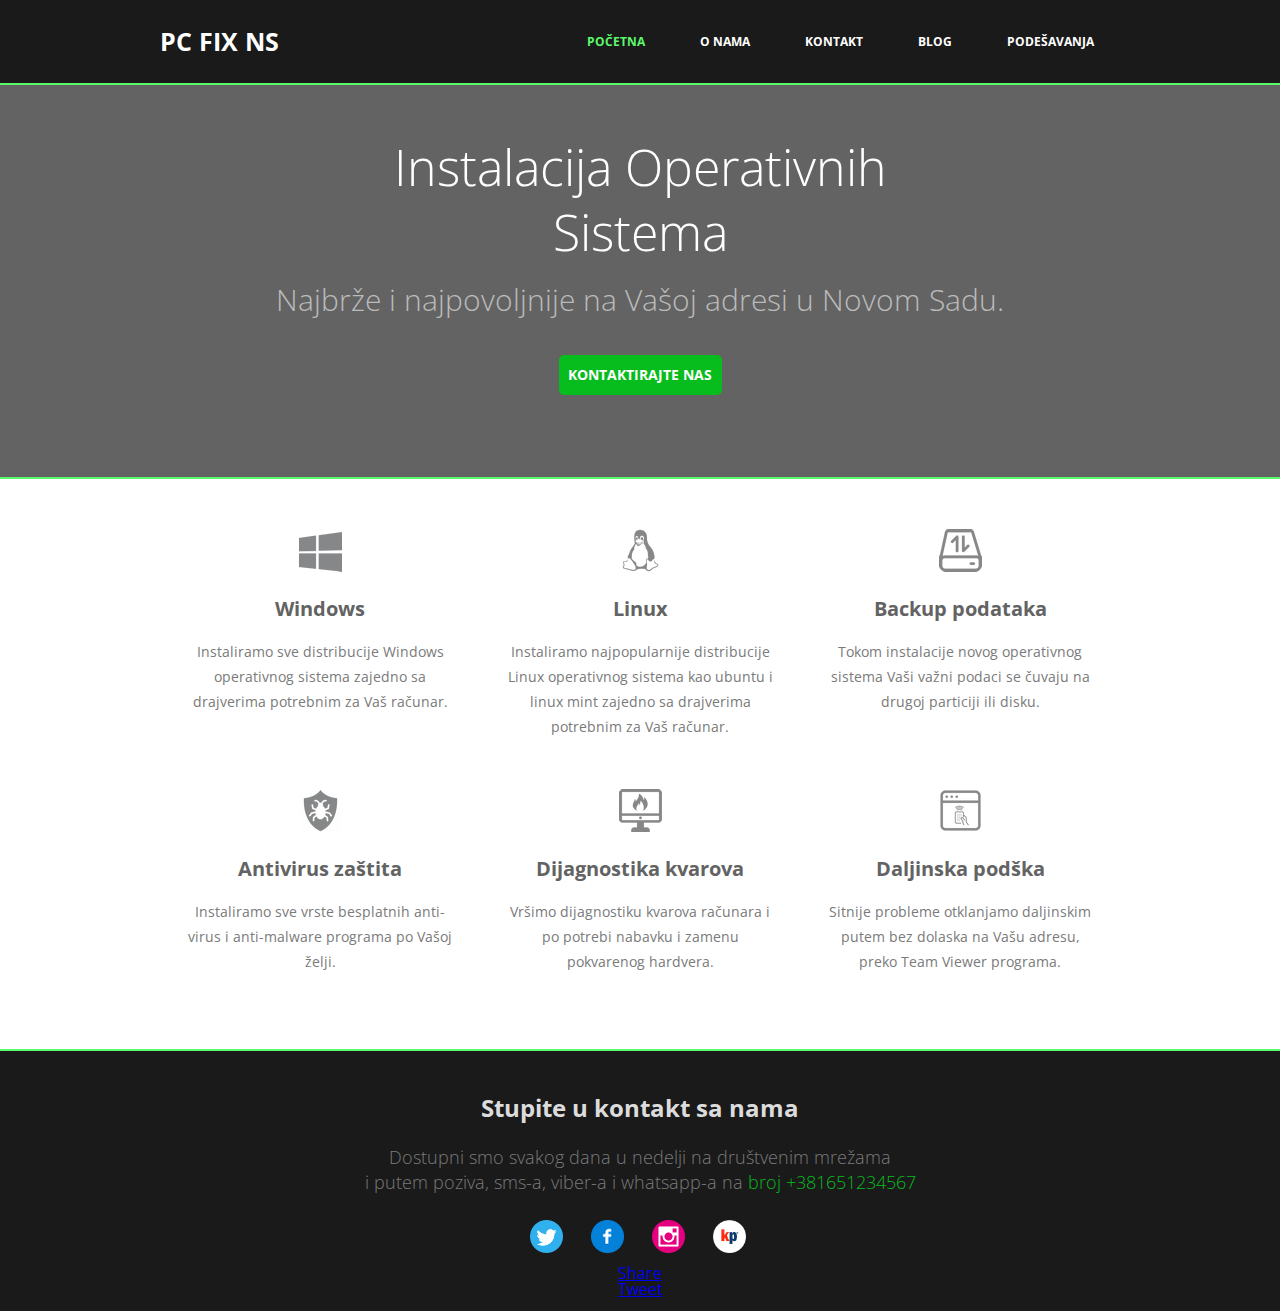
<file: index.html>
<!doctype html>
<html>
<head>
    <!-- Global site tag (gtag.js) - Google Analytics -->
    <script async src="https://www.googletagmanager.com/gtag/js?id=UA-180956685-1"></script>
    <script>
        window.dataLayer = window.dataLayer || [];
        function gtag(){dataLayer.push(arguments);}
        gtag('js', new Date());

        gtag('config', 'UA-180956685-1');
    </script>
    <meta charset="utf-8">
    <title>Pc Fix Ns - Instalacija operativnih sistema</title>
    <meta name="description" content="Instalacija operativnih sistema Novi Sad. Instaliramo sve distribucije windows sistema, kao i popularne distribucije linux sistema ubuntu i linux mint. Posao obavljamo za 24h.">
    <meta name="keywords" content="pc fix ns, instalacija operativnih sistema, Novi Sad, windows, linux, linux mint, ubuntu, antivirus zaštita, dijagnostika kvarova, backup podataka, kupujem prodajem">
    <meta name="author" content="Aleksandar Šari">
    <meta property="og:url"           content="https://pcfixns.000webhostapp.com/" />
    <meta property="og:type"          content="website" />
    <meta property="og:title"         content="Pc Fix Ns - Instalacija operativnih sistema" />
    <meta property="og:description"   content="Instalacija operativnih sistema Novi Sad. Instaliramo sve distribucije windows sistema, kao i popularne distribucije linux sistema ubuntu i linux mint. Posao obavljamo za 24h." />
    <meta property="og:image"         content="https://pcfixns.000webhostapp.com/images/pcfixns.png" />
    <link rel="shortcut icon" href="/favicon.ico" type="image/x-icon">
    <link rel="icon" href="/favicon.ico" type="image/x-icon">
    <link rel="stylesheet" href="styles.min.css" type="text/css">
    <link href="https://fonts.googleapis.com/css?family=Open+Sans:300,300i,400,400i,600,600i,700,700i,800,800i" rel="stylesheet">
    <link href="https://cdnjs.cloudflare.com/ajax/libs/font-awesome/5.12.1/css/all.min.css" rel="stylesheet">
    <link href="https://cdnjs.cloudflare.com/ajax/libs/font-awesome/5.12.1/js/all.min.js">
</head>

<body>

<div id="fb-root"></div>
<script async defer crossorigin="anonymous" src="https://connect.facebook.net/en_US/sdk.js#xfbml=1&version=v8.0" nonce="lFL8lOzH"></script>

<div id="main-container">

<div id="main-content">    

<header id="header">
    
    <div class="container">
    
        <a class="logo" href="index.html">PC FIX NS</a>
        
        <nav class="normal-nav">
            <ul>
                <li><a class="on" href="index.html">POČETNA</a></li>
                <li><a href="about.html">O NAMA</a></li>
                <li><a href="contact.html">KONTAKT</a></li>
                <li><a href="blog.html">BLOG</a></li>
                <li><a href="settings.html">PODEŠAVANJA</a></li>
            </ul>
        </nav>

        <div class="hamburger-menu">
            <i class="hamburger-icon fas fa-bars"></i>
            <div class="hamburger-menu-list">
                <ul>
                    <li><a class="on" href="index.html">POČETNA</a></li>
                    <li><a href="about.html">O NAMA</a></li>
                    <li><a href="contact.html">KONTAKT</a></li>
                    <li><a href="blog.html">BLOG</a></li>
                    <li><a href="settings.html">PODEŠAVANJA</a></li>
                </ul>
            </div>
        </div>
    
        <div class="clear"></div>
        
    </div>
    
</header>


<main id="billboard" class="billboard">
    
    <div class="container">
        <h1>Instalacija Operativnih <br> Sistema</h1>

            <h2>Najbrže i najpovoljnije na Vašoj adresi u Novom Sadu.</h2>

        <a href="contact.html" class="button">KONTAKTIRAJTE NAS</a>
    </div>

</main>
    
    
<div class="content">
    
    <ul>
        <li>
            <div class="content-icon"><img  class="rotating-img" src="images/windows-final-small.png" width="43" height="43" alt="windows"></div>
            <div class="content-heading"><h2>Windows</h2></div>
            <div class="content-note"><p>Instaliramo sve distribucije Windows operativnog sistema zajedno sa drajverima potrebnim za Vaš računar.</p></div>
        </li>
        <li>
            <div class="content-icon"><img class="rotating-img" src="images/linux-icon-final-small.png" width="43" height="43" alt="linux"></div>
            <div class="content-heading"><h2>Linux</h2></div>
            <div class="content-note"><p>Instaliramo najpopularnije distribucije Linux operativnog sistema kao ubuntu i linux mint zajedno sa drajverima potrebnim za Vaš računar.</p></div>
        </li>
        <li>
            <div class="content-icon"><img class="rotating-img" src="images/backup-final-small.png" width="43" height="43" alt="backup podataka"></div>
            <div class="content-heading"><h2>Backup podataka</h2></div>
            <div class="content-note"><p>Tokom instalacije novog operativnog sistema Vaši važni podaci se čuvaju na drugoj particiji ili disku.</p></div>
        </li>
        <div class="clear"></div>
        <li>
            <div class="content-icon"><img class="rotating-img" src="images/antivirus-final-small.png" width="43" height="43" alt="antivirus zaštita"></div>
            <div class="content-heading"><h2>Antivirus zaštita</h2></div>
            <div class="content-note"><p>Instaliramo sve vrste besplatnih anti-virus i anti-malware programa po Vašoj želji.</p>
            <br>
            </div>
        </li>
        <li>
            <div class="content-icon"><img class="rotating-img" src="images/kvar-final-small.png" width="43" height="43" alt="dijagnostika kvarova"></div>
            <div class="content-heading"><h2>Dijagnostika kvarova</h2></div>
            <div class="content-note"><p>Vršimo dijagnostiku kvarova računara i po potrebi nabavku i zamenu pokvarenog hardvera.</p></div>
        </li>
        <li>
            <div class="content-icon"><img class="rotating-img" src="images/podrska-final-small.png" width="43" height="43" alt="daljinska podrška"></div>
            <div class="content-heading"><h2>Daljinska podška</h2></div>
            <div class="content-note"><p>Sitnije probleme otklanjamo daljinskim putem bez dolaska na Vašu adresu, preko Team Viewer programa.</p></div>
        </li>
        <div class="clear"></div>
    </ul>

</div>


</div>
    
</div>    

    
<footer id="footer">
    
    <div class="footer-container">
        <h2>Stupite u kontakt sa nama</h2>
        <h4>Dostupni smo svakog dana u nedelji na društvenim mrežama <br> i putem  poziva, sms-a, viber-a i whatsapp-a na <span class="mobile-no">broj +381651234567</span></h4>
        <div>
            &nbsp; &nbsp; &nbsp;<a href="https://twitter.com/sarialexandar" target="_blank"><img src="images/twitter.png" alt="twitter" width="33" height="33"></a> &nbsp; &nbsp; &nbsp;
            <a href="https://www.facebook.com/alexandar92zr" target="_blank"><img src="images/facebook.png" alt="facebook" width="33" height="33"></a> &nbsp; &nbsp; &nbsp;
            <a href="https://www.instagram.com/sarialexandar/" target="_blank"><img src="images/instagram.png" alt="instagram" width="33" height="33"></a> &nbsp; &nbsp; &nbsp;
            <a href="https://www.kupujemprodajem.com/Instalacija-Windows-sistema-34409880-oglas.htm?filter_id=" target="_blank">
            <img src="images/KupujemProdajem.png" alt="kupujem prodajem" width="33" height="33"></a> &nbsp; &nbsp; &nbsp;
        </div>
        <div class="share-buttons">
            <div class="fb-share-button" data-href="https://pcfixns.000webhostapp.com/" data-layout="button" data-size="small"><a target="_blank" href="https://www.facebook.com/sharer/sharer.php?u=https%3A%2F%2Fpcfixns.000webhostapp.com%2F&amp;src=sdkpreparse" class="fb-xfbml-parse-ignore">Share</a></div>
            <a href="https://twitter.com/share?ref_src=twsrc%5Etfw" class="twitter-share-button" data-show-count="false">Tweet</a><script async src="https://platform.twitter.com/widgets.js" charset="utf-8"></script>
        </div>
    </div>

</footer>

<div id="modal" class="modal">

    <div class="modal-content">
        <span id="close-modal" class="close">&times;</span>
        <form id="surveyForm" class="form-modal">
            <h3 class="form-heading">Popunite anketu:</h3>
            
            <div class="tab">Vaše ime i prezime:
              <p class="modal-input"><input placeholder=" Ime..." oninput="this.className = ''" name="fname"></p>
              <p class="modal-input"><input placeholder=" Prezime..." oninput="this.className = ''" name="lname"></p>
            </div>
            <div class="tab">Kontatk podaci:
              <p class="modal-input"><input placeholder=" E-mail..." oninput="this.className = ''" name="email"></p>
              <p class="modal-input"><input placeholder=" Telefon" oninput="this.className = ''" name="phone"></p>
            </div>
            <div class="tab">Vaše ukratko mišlljenje o "PC FIX NS" uslugama:
              <p class="modal-input"><input placeholder="Vaše mišlljenje" oninput="this.className = ''" name="opinion"></p>
            </div>
            <div class="modal-button-container">
              <div class="modal-button-wrapper">
                <button class="modal-button" type="button" id="prevBtn" onclick="nextPrev(-1)">Previous</button>
                <button class="modal-button" type="button" id="nextBtn" onclick="nextPrev(1)">Next</button>
              </div>
            </div>

            <div class="modal-steps">
              <span class="step"></span>
              <span class="step"></span>
              <span class="step"></span>
            </div>

        </form>
    </div>

</div>

<script src="./js/ThemeSetter.min.js"></script>    
<script src="./js/Animations.min.js"></script>
<script src="js/Survey.min.js"></script>

</body>
</html>
</file>
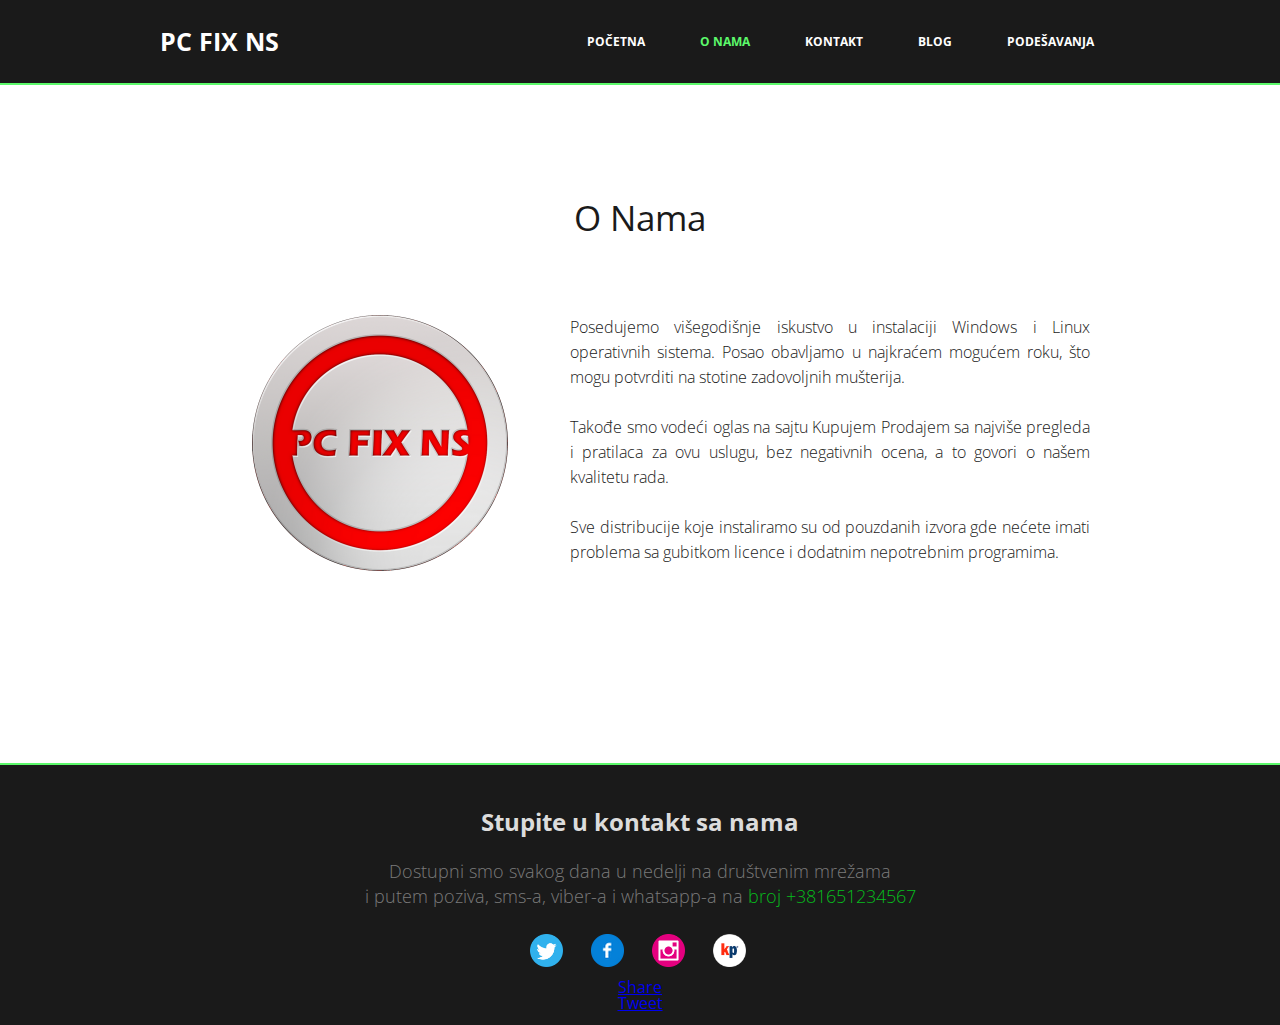
<file: about.html>
<!doctype html>
<html>
<head>
    <!-- Global site tag (gtag.js) - Google Analytics -->
    <script async src="https://www.googletagmanager.com/gtag/js?id=UA-180956685-1"></script>
    <script>
        window.dataLayer = window.dataLayer || [];
        function gtag(){dataLayer.push(arguments);}
        gtag('js', new Date());

        gtag('config', 'UA-180956685-1');
    </script>
    <meta charset="utf-8">
    <title>Pc Fix Ns - Instalacija operativnih sistema</title>
    <meta name="description" content="Instalacija operativnih sistema Novi Sad. Instaliramo sve distribucije windows sistema, kao i popularne distribucije linux sistema ubuntu i linux mint. Posao obavljamo za 24h.">
    <meta name="keywords" content="pc fix ns, instalacija operativnih sistema, Novi Sad, windows, linux, linux mint, ubuntu, antivirus zaštita, dijagnostika kvarova, backup podataka, kupujem prodajem">
    <meta name="author" content="Aleksandar Šari">
    <meta property="og:url"           content="https://pcfixns.000webhostapp.com/" />
    <meta property="og:type"          content="website" />
    <meta property="og:title"         content="Pc Fix Ns - Instalacija operativnih sistema" />
    <meta property="og:description"   content="Instalacija operativnih sistema Novi Sad. Instaliramo sve distribucije windows sistema, kao i popularne distribucije linux sistema ubuntu i linux mint. Posao obavljamo za 24h." />
    <meta property="og:image"         content="https://pcfixns.000webhostapp.com/images/pcfixns.png" />
    <link rel="shortcut icon" href="/favicon.ico" type="image/x-icon">
    <link rel="icon" href="/favicon.ico" type="image/x-icon">
    <link rel="stylesheet" href="styles.min.css" type="text/css">
    <link href="https://fonts.googleapis.com/css?family=Open+Sans:300,300i,400,400i,600,600i,700,700i,800,800i" rel="stylesheet">
    <link href="https://cdnjs.cloudflare.com/ajax/libs/font-awesome/5.12.1/css/all.min.css" rel="stylesheet">
    <link href="https://cdnjs.cloudflare.com/ajax/libs/font-awesome/5.12.1/js/all.min.js">
</head>

<body class="about">

<div id="fb-root"></div>
<script async defer crossorigin="anonymous" src="https://connect.facebook.net/en_US/sdk.js#xfbml=1&version=v8.0" nonce="lFL8lOzH"></script>

<div id="main-container">

<div id="main-content">
    
<header id="header">
    
    <div class="container">
    
        <a class="logo" href="index.html">PC FIX NS</a>
        
        <nav class="normal-nav">
            <ul>
                <li><a href="index.html">POČETNA</a></li>
                <li><a class="on" href="about.html">O NAMA</a></li>
                <li><a href="contact.html">KONTAKT</a></li>
                <li><a href="blog.html">BLOG</a></li>
                <li><a href="settings.html">PODEŠAVANJA</a></li>
            </ul>
        </nav>

        <div class="hamburger-menu">
            <i class="hamburger-icon fas fa-bars"></i>
            <div class="hamburger-menu-list">
                <ul>
                    <li><a href="index.html">POČETNA</a></li>
                    <li><a class="on" href="about.html">O NAMA</a></li>
                    <li><a href="contact.html">KONTAKT</a></li>
                    <li><a href="blog.html">BLOG</a></li>
                    <li><a href="settings.html">PODEŠAVANJA</a></li>
                </ul>
            </div>
        </div>
    
        <div class="clear"></div>
        
    </div>
    
</header>

<div class="about-container">
    
    <h2>O Nama</h2>
    
    <div class="about-image"><img src="images/pcfixns.png" alt="pcfixns" height="256" width="256"></div>
    
    <div class="about-text"><p>Posedujemo višegodišnje iskustvo u instalaciji Windows i Linux operativnih sistema. Posao obavljamo u najkraćem mogućem roku, što mogu potvrditi na stotine zadovoljnih mušterija.<br>
    <br>
    Takođe smo vodeći oglas na sajtu Kupujem Prodajem sa najviše pregleda i pratilaca za ovu uslugu, bez negativnih ocena, a to govori o našem kvalitetu rada.<br>
    <br>
    Sve distribucije koje instaliramo su od pouzdanih izvora gde nećete imati problema sa gubitkom licence i dodatnim nepotrebnim programima.</p></div>

    <div class="clear"></div>

</div>
    
</div>
    
</div>
      
<footer id="footer">
    
    <div class="footer-container">
        <h2>Stupite u kontakt sa nama</h2>
        <h4>Dostupni smo svakog dana u nedelji na društvenim mrežama <br> i putem  poziva, sms-a, viber-a i whatsapp-a na <span class="mobile-no">broj +381651234567</span></h4>
        <div>
            &nbsp; &nbsp; &nbsp;<a href="https://twitter.com/sarialexandar" target="_blank"><img src="images/twitter.png" alt="twitter" width="33" height="33"></a> &nbsp; &nbsp; &nbsp;
            <a href="https://www.facebook.com/alexandar92zr" target="_blank"><img src="images/facebook.png" alt="facebook" width="33" height="33"></a> &nbsp; &nbsp; &nbsp;
            <a href="https://www.instagram.com/sarialexandar/" target="_blank"><img src="images/instagram.png" alt="instagram" width="33" height="33"></a> &nbsp; &nbsp; &nbsp;
            <a href="https://www.kupujemprodajem.com/Instalacija-Windows-sistema-34409880-oglas.htm?filter_id=" target="_blank">
            <img src="images/KupujemProdajem.png" alt="kupujem prodajem" width="33" height="33"></a> &nbsp; &nbsp; &nbsp;
        </div>
        <div class="share-buttons">
            <div class="fb-share-button" data-href="https://pcfixns.000webhostapp.com/" data-layout="button" data-size="small"><a target="_blank" href="https://www.facebook.com/sharer/sharer.php?u=https%3A%2F%2Fpcfixns.000webhostapp.com%2F&amp;src=sdkpreparse" class="fb-xfbml-parse-ignore">Share</a></div>
            <a href="https://twitter.com/share?ref_src=twsrc%5Etfw" class="twitter-share-button" data-show-count="false">Tweet</a><script async src="https://platform.twitter.com/widgets.js" charset="utf-8"></script>
        </div>
    </div>

</footer>    
<script src="./js/ThemeSetter.min.js"></script> 
</body>
</html>
</file>
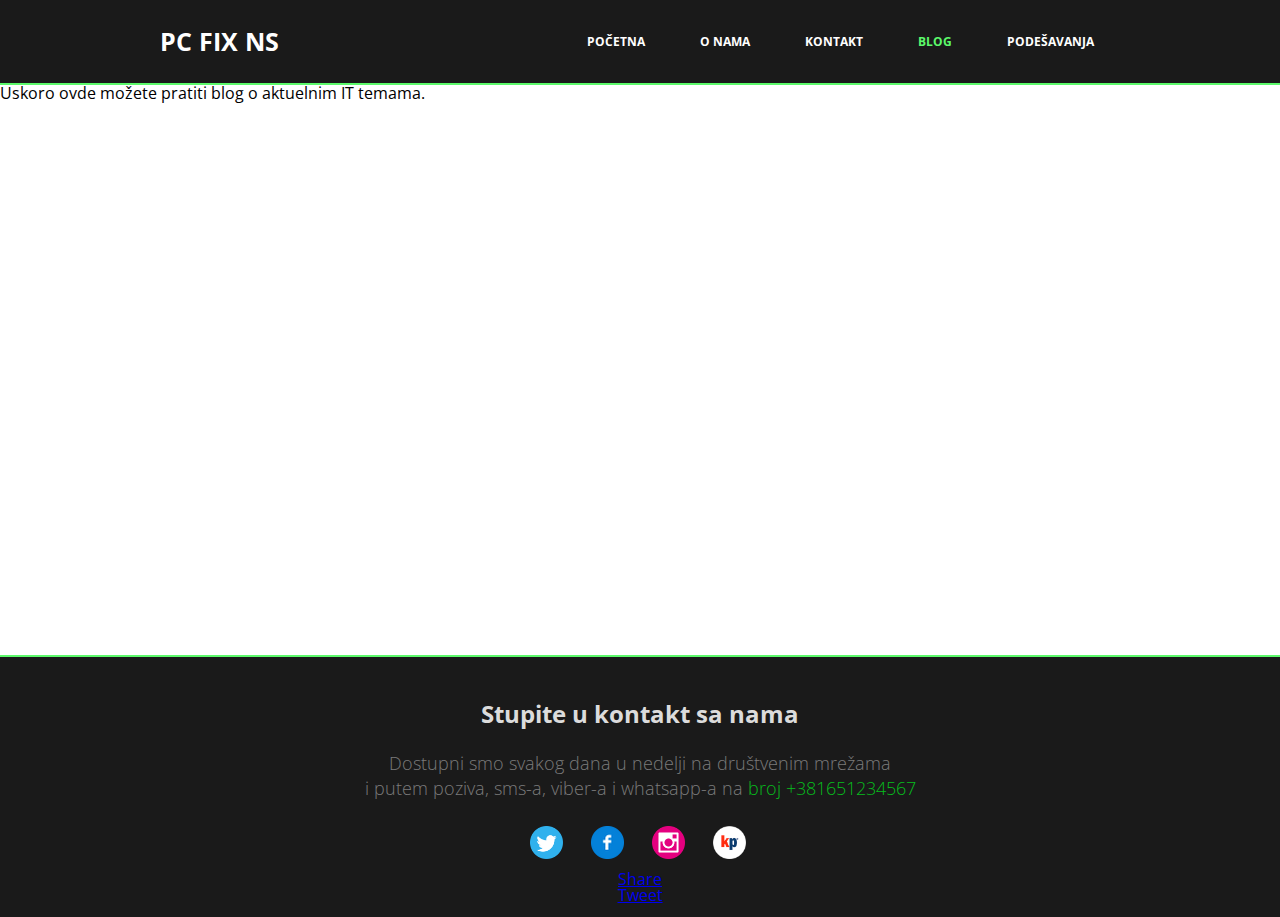
<file: blog.html>
<!doctype html>
<html>
<head>
    <!-- Global site tag (gtag.js) - Google Analytics -->
    <script async src="https://www.googletagmanager.com/gtag/js?id=UA-180956685-1"></script>
    <script>
        window.dataLayer = window.dataLayer || [];
        function gtag(){dataLayer.push(arguments);}
        gtag('js', new Date());

        gtag('config', 'UA-180956685-1');
    </script>
    <meta charset="utf-8">
    <title>Pc Fix Ns - Instalacija operativnih sistema</title>
    <meta name="description" content="Instalacija operativnih sistema Novi Sad. Instaliramo sve distribucije windows sistema, kao i popularne distribucije linux sistema ubuntu i linux mint. Posao obavljamo za 24h.">
    <meta name="keywords" content="pc fix ns, instalacija operativnih sistema, Novi Sad, windows, linux, linux mint, ubuntu, antivirus zaštita, dijagnostika kvarova, backup podataka, kupujem prodajem">
    <meta name="author" content="Aleksandar Šari">
    <meta property="og:url"           content="https://pcfixns.000webhostapp.com/" />
    <meta property="og:type"          content="website" />
    <meta property="og:title"         content="Pc Fix Ns - Instalacija operativnih sistema" />
    <meta property="og:description"   content="Instalacija operativnih sistema Novi Sad. Instaliramo sve distribucije windows sistema, kao i popularne distribucije linux sistema ubuntu i linux mint. Posao obavljamo za 24h." />
    <meta property="og:image"         content="https://pcfixns.000webhostapp.com/images/pcfixns.png" />
    <link rel="shortcut icon" href="/favicon.ico" type="image/x-icon">
    <link rel="icon" href="/favicon.ico" type="image/x-icon">
    <link rel="stylesheet" href="styles.min.css" type="text/css">
    <link href="https://fonts.googleapis.com/css?family=Open+Sans:300,300i,400,400i,600,600i,700,700i,800,800i" rel="stylesheet">
    <link href="https://cdnjs.cloudflare.com/ajax/libs/font-awesome/5.12.1/css/all.min.css" rel="stylesheet">
    <link href="https://cdnjs.cloudflare.com/ajax/libs/font-awesome/5.12.1/js/all.min.js">
</head>

<body class="blog">

<div id="fb-root"></div>
<script async defer crossorigin="anonymous" src="https://connect.facebook.net/en_US/sdk.js#xfbml=1&version=v8.0" nonce="lFL8lOzH"></script>

<div id="main-container">

<div id="main-content"> 
    
<header id="header">
    
    <div class="container">
    
        <a class="logo" href="index.html">PC FIX NS</a>
        
        <nav class="normal-nav">
            <ul>
                <li><a href="index.html">POČETNA</a></li>
                <li><a href="about.html">O NAMA</a></li>
                <li><a href="contact.html">KONTAKT</a></li>
                <li><a class="on" href="blog.html">BLOG</a></li>
                <li><a href="settings.html">PODEŠAVANJA</a></li>
            </ul>
        </nav>

        <div class="hamburger-menu">
            <i class="hamburger-icon fas fa-bars"></i>
            <div class="hamburger-menu-list">
                <ul>
                    <li><a class="on" href="index.html">POČETNA</a></li>
                    <li><a href="about.html">O NAMA</a></li>
                    <li><a href="contact.html">KONTAKT</a></li>
                    <li><a class="on" href="blog.html">BLOG</a></li>
                    <li><a href="settings.html">PODEŠAVANJA</a></li>
                </ul>
            </div>
        </div>
    
        <div class="clear"></div>
        
    </div>
    
</header>


<div class="blog-container">
    
    <h2>Uskoro ovde možete pratiti blog o aktuelnim IT temama.</h2>
    
    
</div>


</div>
    
</div>
    
<footer id="footer">
    
    <div class="footer-container">
        <h2>Stupite u kontakt sa nama</h2>
        <h4>Dostupni smo svakog dana u nedelji na društvenim mrežama <br> i putem  poziva, sms-a, viber-a i whatsapp-a na <span class="mobile-no">broj +381651234567</span></h4>
        <div>
            &nbsp; &nbsp; &nbsp;<a href="https://twitter.com/sarialexandar" target="_blank"><img src="images/twitter.png" alt="twitter" width="33" height="33"></a> &nbsp; &nbsp; &nbsp;
            <a href="https://www.facebook.com/alexandar92zr" target="_blank"><img src="images/facebook.png" alt="facebook" width="33" height="33"></a> &nbsp; &nbsp; &nbsp;
            <a href="https://www.instagram.com/sarialexandar/" target="_blank"><img src="images/instagram.png" alt="instagram" width="33" height="33"></a> &nbsp; &nbsp; &nbsp;
            <a href="https://www.kupujemprodajem.com/Instalacija-Windows-sistema-34409880-oglas.htm?filter_id=" target="_blank">
            <img src="images/KupujemProdajem.png" alt="kupujem prodajem" width="33" height="33"></a> &nbsp; &nbsp; &nbsp;
        </div>
        <div class="share-buttons">
            <div class="fb-share-button" data-href="https://pcfixns.000webhostapp.com/" data-layout="button" data-size="small"><a target="_blank" href="https://www.facebook.com/sharer/sharer.php?u=https%3A%2F%2Fpcfixns.000webhostapp.com%2F&amp;src=sdkpreparse" class="fb-xfbml-parse-ignore">Share</a></div>
            <a href="https://twitter.com/share?ref_src=twsrc%5Etfw" class="twitter-share-button" data-show-count="false">Tweet</a><script async src="https://platform.twitter.com/widgets.js" charset="utf-8"></script>
        </div>
    </div>

</footer>     
<script src="./js/ThemeSetter.min.js"></script>
</body>
</html>
</file>
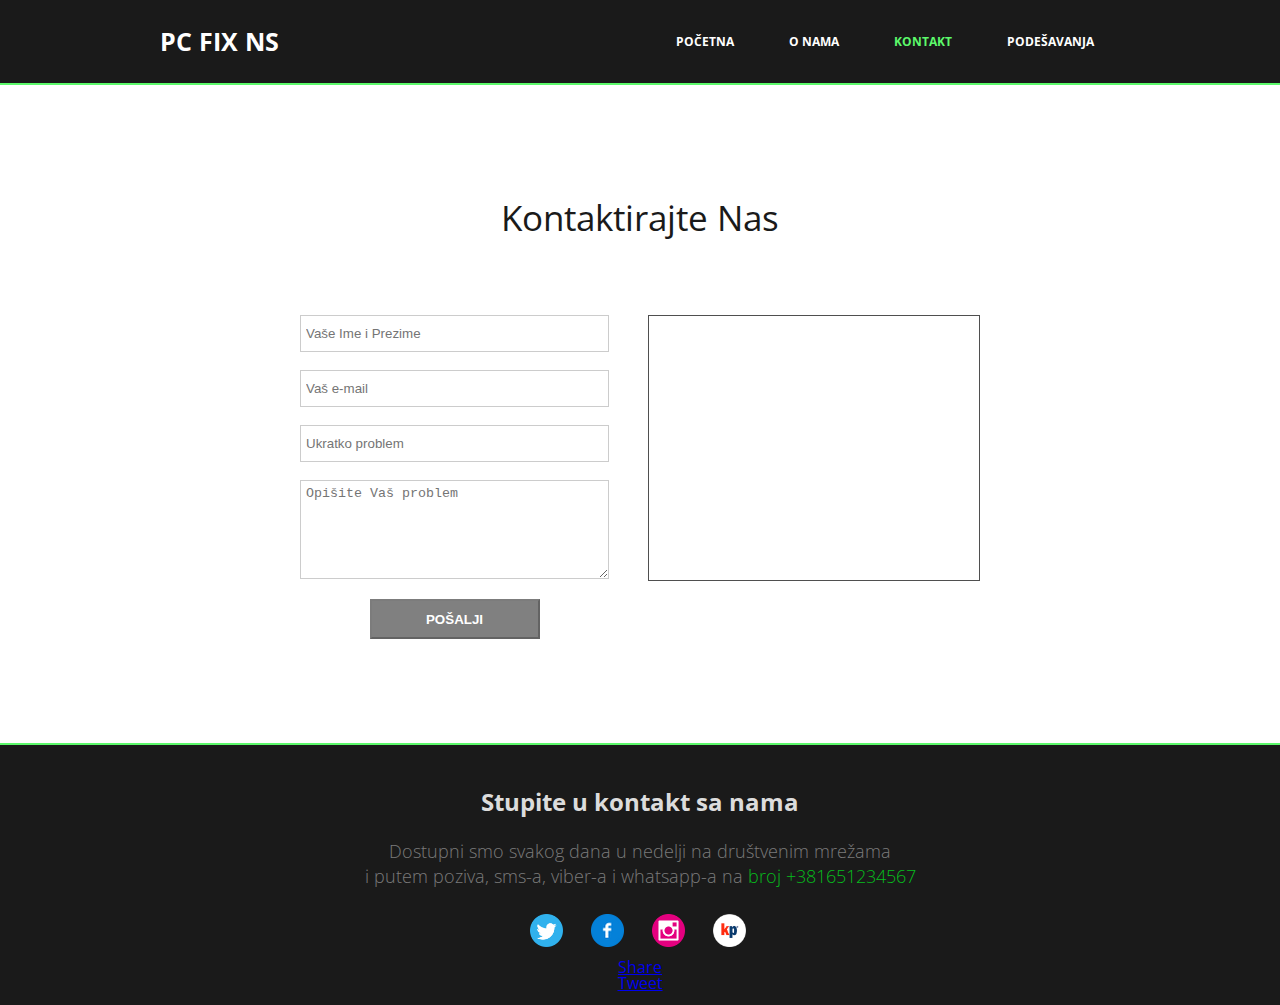
<file: contact.html>
<!doctype html>
<html>
<head>
    <!-- Global site tag (gtag.js) - Google Analytics -->
    <script async src="https://www.googletagmanager.com/gtag/js?id=UA-180956685-1"></script>
    <script>
        window.dataLayer = window.dataLayer || [];
        function gtag(){dataLayer.push(arguments);}
        gtag('js', new Date());

        gtag('config', 'UA-180956685-1');
    </script>
    <meta charset="utf-8">
    <title>Pc Fix Ns - Instalacija operativnih sistema</title>
    <meta name="description" content="Instalacija operativnih sistema Novi Sad. Instaliramo sve distribucije windows sistema, kao i popularne distribucije linux sistema ubuntu i linux mint. Posao obavljamo za 24h.">
    <meta name="keywords" content="pc fix ns, instalacija operativnih sistema, Novi Sad, windows, linux, linux mint, ubuntu, antivirus zaštita, dijagnostika kvarova, backup podataka, kupujem prodajem">
    <meta name="author" content="Aleksandar Šari">
    <meta property="og:url"           content="https://pcfixns.000webhostapp.com/" />
    <meta property="og:type"          content="website" />
    <meta property="og:title"         content="Pc Fix Ns - Instalacija operativnih sistema" />
    <meta property="og:description"   content="Instalacija operativnih sistema Novi Sad. Instaliramo sve distribucije windows sistema, kao i popularne distribucije linux sistema ubuntu i linux mint. Posao obavljamo za 24h." />
    <meta property="og:image"         content="https://pcfixns.000webhostapp.com/images/pcfixns.png" />
    <link rel="shortcut icon" href="/favicon.ico" type="image/x-icon">
    <link rel="icon" href="/favicon.ico" type="image/x-icon">
    <link rel="stylesheet" href="styles.min.css" type="text/css">
    <link href="https://fonts.googleapis.com/css?family=Open+Sans:300,300i,400,400i,600,600i,700,700i,800,800i" rel="stylesheet">
    <link href="https://cdnjs.cloudflare.com/ajax/libs/font-awesome/5.12.1/css/all.min.css" rel="stylesheet">
    <link href="https://cdnjs.cloudflare.com/ajax/libs/font-awesome/5.12.1/js/all.min.js">
</head>

<body class="contact">

<div id="fb-root"></div>
<script async defer crossorigin="anonymous" src="https://connect.facebook.net/en_US/sdk.js#xfbml=1&version=v8.0" nonce="lFL8lOzH"></script>

<div id="main-container">

<div id="main-content"> 
    
<header id="header">
    
    <div class="container">
    
        <a class="logo" href="index.html">PC FIX NS</a>
        
        <nav class="normal-nav">
            <ul>
                <li><a href="index.html">POČETNA</a></li>
                <li><a href="about.html">O NAMA</a></li>
                <li><a class="on" href="contact.html">KONTAKT</a></li>
                <li><a href="settings.html">PODEŠAVANJA</a></li>
            </ul>
        </nav>

        <div class="hamburger-menu">
            <i class="hamburger-icon fas fa-bars"></i>
            <div class="hamburger-menu-list">
                <ul>
                    <li><a href="index.html">POČETNA</a></li>
                    <li><a href="about.html">O NAMA</a></li>
                    <li><a class="on" href="contact.html">KONTAKT</a></li>
                    <li><a href="settings.html">PODEŠAVANJA</a></li>
                </ul>
            </div>
        </div>
    
        <div class="clear"></div>
        
    </div>
    
</header>


<div class="contact-container">
    
    <h2>Kontaktirajte Nas</h2>
    
    <div class="contact-form">
        <form onsubmit="submitForm()" id="form">
            <p><input id="name" type="text" name="name" placeholder="Vaše Ime i Prezime"></p>
            <p><input id="email" type="email" name="email" placeholder="Vaš e-mail"></p>
            <p><input id="subject" type="text" name="subject" placeholder="Ukratko problem"></p>
            <p><textarea id="textarea" placeholder="Opišite Vaš problem"></textarea></p>
            <input id="submit" disabled="disabled" class="contact-button disabled" type="submit" value="POŠALJI">
        </form>
    </div>
    
    <div class="contact-map">
    <iframe src="https://www.google.com/maps/embed?pb=!1m18!1m12!1m3!1d2808.5172359619332!2d19.811202115550564!3d45.25755417909907!2m3!1f0!2f0!3f0!3m2!1i1024!2i768!4f13.1!3m3!1m2!1s0x475b11b497bca3eb%3A0xb1ec33cc60b898e5!2sCankareva%2C+Novi+Sad!5e0!3m2!1sen!2srs!4v1520632109993" width="100%" height="264" frameborder="0" allowfullscreen></iframe>
    </div>
    
    <div class="clear"></div>
    
</div>


</div>
    
</div>
    
<footer id="footer">
    
    <div class="footer-container">
        <h2>Stupite u kontakt sa nama</h2>
        <h4>Dostupni smo svakog dana u nedelji na društvenim mrežama <br> i putem  poziva, sms-a, viber-a i whatsapp-a na <span class="mobile-no">broj +381651234567</span></h4>
        <div>
            &nbsp; &nbsp; &nbsp;<a href="https://twitter.com/sarialexandar" target="_blank"><img src="images/twitter.png" alt="twitter" width="33" height="33"></a> &nbsp; &nbsp; &nbsp;
            <a href="https://www.facebook.com/alexandar92zr" target="_blank"><img src="images/facebook.png" alt="facebook" width="33" height="33"></a> &nbsp; &nbsp; &nbsp;
            <a href="https://www.instagram.com/sarialexandar/" target="_blank"><img src="images/instagram.png" alt="instagram" width="33" height="33"></a> &nbsp; &nbsp; &nbsp;
            <a href="https://www.kupujemprodajem.com/Instalacija-Windows-sistema-34409880-oglas.htm?filter_id=" target="_blank">
            <img src="images/KupujemProdajem.png" alt="kupujem prodajem" width="33" height="33"></a> &nbsp; &nbsp; &nbsp;
        </div>
        <div class="share-buttons">
            <div class="fb-share-button" data-href="https://pcfixns.000webhostapp.com/" data-layout="button" data-size="small"><a target="_blank" href="https://www.facebook.com/sharer/sharer.php?u=https%3A%2F%2Fpcfixns.000webhostapp.com%2F&amp;src=sdkpreparse" class="fb-xfbml-parse-ignore">Share</a></div>
            <a href="https://twitter.com/share?ref_src=twsrc%5Etfw" class="twitter-share-button" data-show-count="false">Tweet</a><script async src="https://platform.twitter.com/widgets.js" charset="utf-8"></script>
        </div>
    </div>

</footer>     
<script src="./js/ThemeSetter.min.js"></script>
<script src="./js/FormValidator.min.js"></script> 
</body>
</html>
</file>
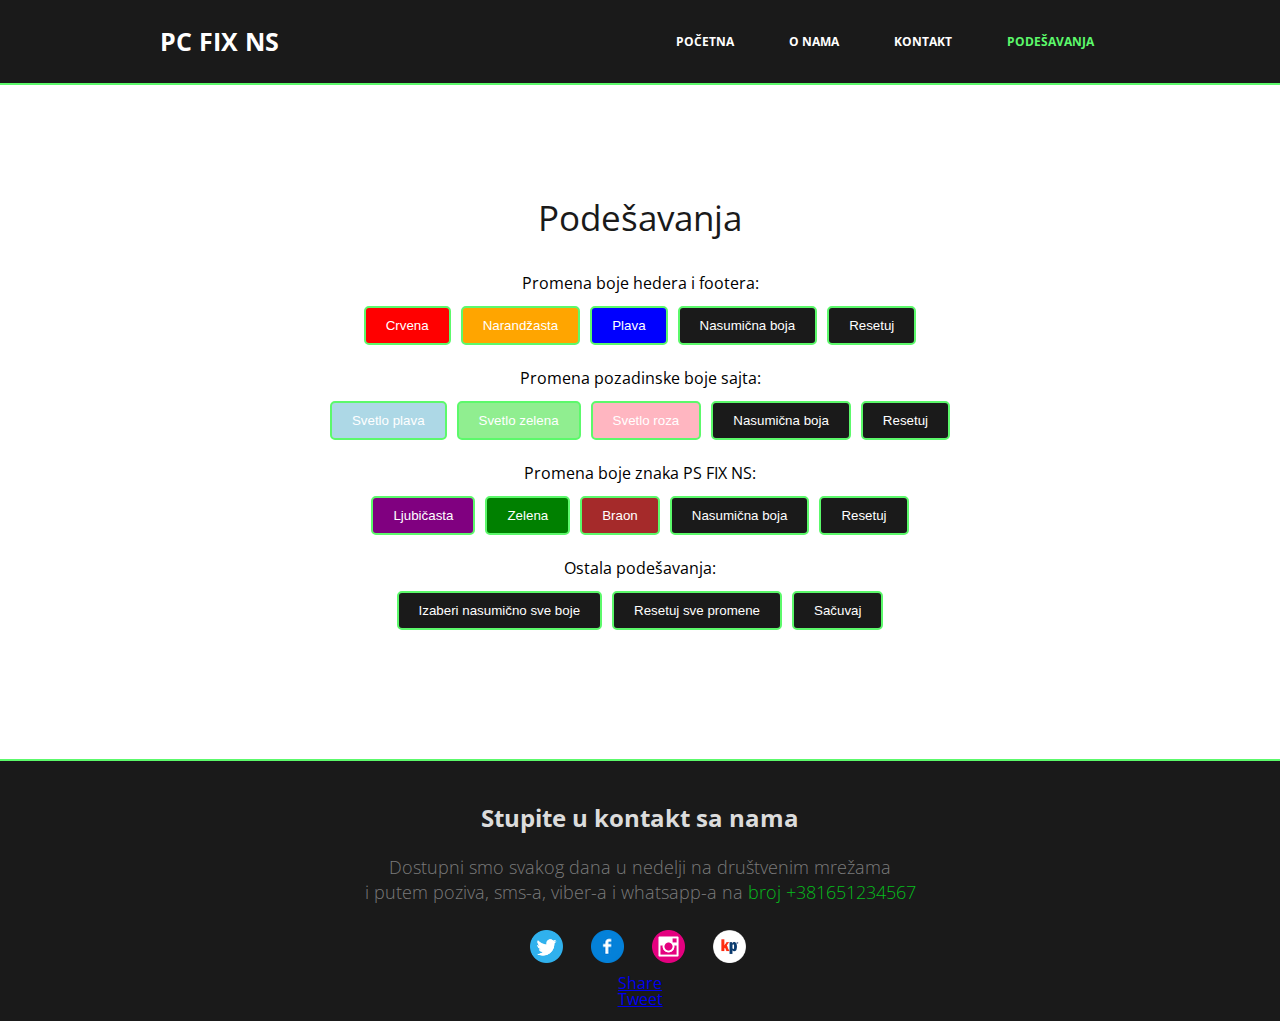
<file: settings.html>
<!doctype html>
<html>
<head>
    <!-- Global site tag (gtag.js) - Google Analytics -->
    <script async src="https://www.googletagmanager.com/gtag/js?id=UA-180956685-1"></script>
    <script>
        window.dataLayer = window.dataLayer || [];
        function gtag(){dataLayer.push(arguments);}
        gtag('js', new Date());

        gtag('config', 'UA-180956685-1');
    </script>
    <meta charset="utf-8">
    <title>Pc Fix Ns - Instalacija operativnih sistema</title>
    <meta name="description" content="Instalacija operativnih sistema Novi Sad. Instaliramo sve distribucije windows sistema, kao i popularne distribucije linux sistema ubuntu i linux mint. Posao obavljamo za 24h.">
    <meta name="keywords" content="pc fix ns, instalacija operativnih sistema, Novi Sad, windows, linux, linux mint, ubuntu, antivirus zaštita, dijagnostika kvarova, backup podataka, kupujem prodajem">
    <meta name="author" content="Aleksandar Šari">
    <meta property="og:url"           content="https://pcfixns.000webhostapp.com/" />
    <meta property="og:type"          content="website" />
    <meta property="og:title"         content="Pc Fix Ns - Instalacija operativnih sistema" />
    <meta property="og:description"   content="Instalacija operativnih sistema Novi Sad. Instaliramo sve distribucije windows sistema, kao i popularne distribucije linux sistema ubuntu i linux mint. Posao obavljamo za 24h." />
    <meta property="og:image"         content="https://pcfixns.000webhostapp.com/images/pcfixns.png" />
    <link rel="shortcut icon" href="/favicon.ico" type="image/x-icon">
    <link rel="icon" href="/favicon.ico" type="image/x-icon">
    <link rel="stylesheet" href="styles.min.css" type="text/css">
    <link href="https://fonts.googleapis.com/css?family=Open+Sans:300,300i,400,400i,600,600i,700,700i,800,800i" rel="stylesheet">
    <link href="https://cdnjs.cloudflare.com/ajax/libs/font-awesome/5.12.1/css/all.min.css" rel="stylesheet">
    <link href="https://cdnjs.cloudflare.com/ajax/libs/font-awesome/5.12.1/js/all.min.js">
</head>

<body class="settings">

<div id="fb-root"></div>
<script async defer crossorigin="anonymous" src="https://connect.facebook.net/en_US/sdk.js#xfbml=1&version=v8.0" nonce="lFL8lOzH"></script>

<div id="main-container">

<div id="main-content">    

<header id="header">
    
    <div class="container">
    
        <a class="logo" href="index.html">PC FIX NS</a>
        
        <nav class="normal-nav">
            <ul>
                <li><a href="index.html">POČETNA</a></li>
                <li><a href="about.html">O NAMA</a></li>
                <li><a href="contact.html">KONTAKT</a></li>
                <li><a class="on" href="settings.html">PODEŠAVANJA</a></li>
            </ul>
        </nav>

        <div class="hamburger-menu">
            <i class="hamburger-icon fas fa-bars"></i>
            <div class="hamburger-menu-list">
                <ul>
                    <li><a href="index.html">POČETNA</a></li>
                    <li><a href="about.html">O NAMA</a></li>
                    <li><a href="contact.html">KONTAKT</a></li>
                    <li><a class="on" href="settings.html">PODEŠAVANJA</a></li>
                </ul>
            </div>
        </div>
    
        <div class="clear"></div>
        
    </div>
    
</header>

<div class="settings-container">

    <h2>Podešavanja</h2>
    
    <div class="settings-group">
        <p class="settings-text">Promena boje hedera i footera: </p>
        <div class="btn-group">
            <button style="background-color: red;" class="color-change-btn" onclick="changeHeaderAndFooterColor('red')">Crvena</button>
            <button style="background-color: orange;" class="color-change-btn" onclick="changeHeaderAndFooterColor('orange')">Narandžasta</button>
            <button style="background-color: blue;" class="color-change-btn" onclick="changeHeaderAndFooterColor('blue')" >Plava</button>
            <button id="rand1" style="background-color: #1a1a1a;" class="color-change-btn" onclick="changeHeaderAndFooterColor('random')" >Nasumična boja</button>
            <button style="background-color: #1a1a1a;" class="color-change-btn" onclick="changeHeaderAndFooterColor('#1a1a1a')" >Resetuj</button>
        </div>
    </div>
    
    <div class="settings-group">
        <p class="settings-text">Promena pozadinske boje sajta: </p>
        <div class="btn-group">
            <button style="background-color: lightblue;" class="color-change-btn" onclick="changeBodyColor('lightblue')">Svetlo plava</button>
            <button style="background-color: lightgreen;" class="color-change-btn" onclick="changeBodyColor('lightgreen')">Svetlo zelena</button>
            <button style="background-color: lightpink;" class="color-change-btn" onclick="changeBodyColor('lightpink')" >Svetlo roza</button>
            <button id="rand2" style="background-color: #1a1a1a;" class="color-change-btn" onclick="changeBodyColor('random')" >Nasumična boja</button>
            <button style="background-color: #1a1a1a;" class="color-change-btn" onclick="changeBodyColor('white')" >Resetuj</button>
        </div>
    </div>

    <div class="settings-group">
        <p class="settings-text">Promena boje znaka PS FIX NS: </p>
        <div class="btn-group">
            <button style="background-color: purple;" class="color-change-btn" onclick="changeLogoColor('purple')">Ljubičasta</button>
            <button style="background-color: green;" class="color-change-btn" onclick="changeLogoColor('green')">Zelena</button>
            <button style="background-color: brown;" class="color-change-btn" onclick="changeLogoColor('brown')" >Braon</button>
            <button id="rand3" style="background-color: #1a1a1a;" class="color-change-btn" onclick="changeLogoColor('random')" >Nasumična boja</button>
            <button style="background-color: #1a1a1a;" class="color-change-btn" onclick="changeLogoColor('white')" >Resetuj</button>
        </div>
    </div>

    <div class="settings-group">
        <p class="settings-text">Ostala podešavanja:</p>
        <div class="btn-group">
            <button style="background-color: #1a1a1a;" class="color-change-btn" onclick="randomizeAllColors()" >Izaberi nasumično sve boje</button>
            <button style="background-color: #1a1a1a;" class="color-change-btn" onclick="resetAllColors()" >Resetuj sve promene</button>
            <button style="background-color: #1a1a1a;" class="color-change-btn" onclick="saveTheme()" >Sačuvaj</button>
        </div>
    </div>

</div>

</div>
    
</div>    

    
<footer id="footer">
    
    <div class="footer-container">
        <h2>Stupite u kontakt sa nama</h2>
        <h4>Dostupni smo svakog dana u nedelji na društvenim mrežama <br> i putem  poziva, sms-a, viber-a i whatsapp-a na <span class="mobile-no">broj +381651234567</span></h4>
        <div>
            &nbsp; &nbsp; &nbsp;<a href="https://twitter.com/sarialexandar" target="_blank"><img src="images/twitter.png" alt="twitter" width="33" height="33"></a> &nbsp; &nbsp; &nbsp;
            <a href="https://www.facebook.com/alexandar92zr" target="_blank"><img src="images/facebook.png" alt="facebook" width="33" height="33"></a> &nbsp; &nbsp; &nbsp;
            <a href="https://www.instagram.com/sarialexandar/" target="_blank"><img src="images/instagram.png" alt="instagram" width="33" height="33"></a> &nbsp; &nbsp; &nbsp;
            <a href="https://www.kupujemprodajem.com/Instalacija-Windows-sistema-34409880-oglas.htm?filter_id=" target="_blank">
            <img src="images/KupujemProdajem.png" alt="kupujem prodajem" width="33" height="33"></a> &nbsp; &nbsp; &nbsp;
        </div>
        <div class="share-buttons">
            <div class="fb-share-button" data-href="https://pcfixns.000webhostapp.com/" data-layout="button" data-size="small"><a target="_blank" href="https://www.facebook.com/sharer/sharer.php?u=https%3A%2F%2Fpcfixns.000webhostapp.com%2F&amp;src=sdkpreparse" class="fb-xfbml-parse-ignore">Share</a></div>
            <a href="https://twitter.com/share?ref_src=twsrc%5Etfw" class="twitter-share-button" data-show-count="false">Tweet</a><script async src="https://platform.twitter.com/widgets.js" charset="utf-8"></script>
        </div>
    </div>

</footer>
<script src="./js/ThemeSetter.min.js"></script>
<script src="./js/ColorChanger.min.js"></script>  
</body>
</html>
</file>
<file: styles.min.css>
a,abbr,acronym,address,applet,article,aside,audio,b,big,blockquote,body,canvas,caption,center,cite,code,dd,del,details,dfn,div,dl,dt,em,embed,fieldset,figcaption,figure,footer,form,h1,h2,h3,h4,h5,h6,header,hgroup,html,i,iframe,img,ins,kbd,label,legend,li,mark,menu,nav,object,ol,output,p,pre,q,ruby,s,samp,section,small,span,strike,strong,sub,summary,sup,table,tbody,td,tfoot,th,thead,time,tr,tt,u,ul,var,video{margin:0;padding:0;border:0;font-size:100%;font:inherit;vertical-align:baseline}article,aside,details,figcaption,figure,footer,header,hgroup,menu,nav,section{display:block}body{line-height:1}ol,ul{list-style:none}blockquote,q{quotes:none}blockquote:after,blockquote:before,q:after,q:before{content:'';content:none}table{border-collapse:collapse;border-spacing:0}body{font-family:'Open Sans',sans-serif}header{height:83px;background-color:#1a1a1a;color:#fff;font-family:'Open Sans',sans-serif;border-bottom:2px solid #5cf96b}.container{margin-left:auto;margin-right:auto}.logo{display:block;float:left;line-height:83px;font-size:25px;font-weight:700}.logo:hover{color:#07bc1d}.normal-nav{display:none;float:right;font-weight:700;font-size:12px}.normal-nav ul li{display:inline;line-height:83px;margin-left:26px;margin-right:26px}.normal-nav ul li a:hover{color:#5cf96b}.normal-nav ul li a.on{color:#5cf96b}.hamburger-menu{width:97%;margin-right:26px;font-size:50px;padding-top:15px;position:relative}.hamburger-menu:hover .hamburger-menu-list{display:block}.hamburger-icon{float:right;padding-bottom:22px}.hamburger-icon:hover{color:#5cf96b;cursor:pointer}.hamburger-menu-list{display:none;position:absolute;background-color:#1a1a1a;min-width:160px;box-shadow:0 8px 16px 0 rgba(0,0,0,.2);z-index:1;top:85px;width:103%;border-bottom:2px solid #5cf96b}.hamburger-menu-list li a{font-size:16px;padding:12px 16px;text-decoration:none;display:block;font-weight:700}.hamburger-menu-list ul li a:hover{color:#5cf96b}.hamburger-menu-list ul li a.on{color:#5cf96b}.clear{clear:both}header a{color:#fff;text-decoration:none}@media (max-width:960px){.logo{margin-left:26px}}@media (min-width:576px){.normal-nav{display:block}.hamburger-menu{display:none}}main.billboard{height:342px;background-color:#636363;text-align:center;padding-top:50px;border-bottom:2px solid #5cf96b}main.billboard h1{color:#fff;font-size:30px;font-weight:700;line-height:60px}main.billboard h2{font-size:20px;color:#bbb;font-weight:lighter;margin-top:20px}.button{display:block;width:163px;height:40px;background-color:#07bc1d;font-size:14px;font-weight:bolder;color:#fff;margin-left:auto;margin-right:auto;line-height:40px;text-decoration:none;border-radius:5px;margin-top:40px}@media (min-width:960px){.container{width:960px}}@media (min-width:576px){main.billboard h1{font-size:50px;line-height:65px;font-weight:lighter}main.billboard h2{font-size:30px}}.content{padding-left:20px;padding-right:20px;padding-top:50px;padding-bottom:0;margin-left:auto;margin-right:auto}div.content ul li{display:block;text-align:center;padding-left:22.5px;padding-right:22.5px;padding-bottom:50px;width:80%;margin:auto}.content-heading{font-size:20px;font-weight:700;color:#636363;margin-top:25px;margin-bottom:20px}.content-note{font-size:14px;color:#7a7a7a;line-height:25px}@media (min-width:960px){.content{width:960px}div.content ul li{width:275px;float:left}}footer{height:245px;background-color:#1a1a1a}footer div.footer-container{margin-left:auto;margin-right:auto;padding-top:10px;color:#fff;text-align:center}.footer-container h2{font-size:24px;font-weight:700;color:#dcdcdc;margin-top:25px;margin-bottom:25px}.footer-container h4{font-weight:lighter;color:#7a7a7a;margin-bottom:20px;line-height:25px;margin-left:auto;margin-right:auto}@media (min-width:420px){footer div.footer-container{padding-top:20px}}@media (min-width:960px){footer div.footer-container{width:960px}.footer-container h4{width:658px;font-size:18px;margin-bottom:25px}}.about .about-container{padding:20px;margin-left:auto;margin-right:auto;margin-bottom:40px}.about .about-container h2{text-align:center;font-size:35px;font-weight:400;margin-top:15px;margin-bottom:20px;color:#1a1a1a}.about-image{text-align:center;margin-bottom:20px}.about-text{width:80%;margin:auto}.about-text p{font-size:16px;font-weight:lighter;line-height:25px;color:#1a1a1a;text-align:justify}@media (min-width:960px){.about .about-container{width:900px;margin-bottom:150px}.about .about-container h2{margin-top:95px;margin-bottom:80px}.about-image{width:380px;float:left}.about-text{float:left;width:520px}}.contact .contact-container{margin-left:auto;margin-right:auto}.contact .contact-container h2{text-align:center;font-size:35px;font-weight:400;color:#1a1a1a;margin:40px 0 40px 0}form{display:inline-block}.contact-form{text-align:center;margin-bottom:40px}.contact-form form p input{width:300px;height:33px;padding-left:5px;margin-bottom:18px;border:1px solid #ccc}.contact-form form p textarea{width:300px;height:90px;padding-left:5px;padding-top:5px;margin-bottom:18px;border:1px solid #ccc}.contact-form form input.contact-button{width:170px;height:40px;background-color:#353535;color:#fff;font-weight:700}.contact-form form input.disabled{background-color:gray}.invalid-input{border:1px solid red!important}.contact-map{border-top:1px solid #4f4f4f}@media (min-width:960px){.contact .contact-container h2{margin-bottom:80px}.contact .contact-container{margin-top:115px;margin-bottom:104px;width:680px}.contact-form{width:305px;float:left;margin-bottom:0}.contact-map{width:330px;height:264px;float:right;border:1px solid #4f4f4f}}.settings .settings-container{margin-top:115px;margin-bottom:104px;width:680px;margin-left:auto;margin-right:auto}.settings .settings-container h2{text-align:center;font-size:35px;font-weight:400;color:#1a1a1a;margin:40px 0 40px 0}.settings .settings-container p{text-align:center}.settings-container .settings-group{padding-bottom:20px}.settings-container .btn-group{display:flex;justify-content:center;padding-top:10px}.btn-group .color-change-btn{padding:10px 20px;margin:5px;background-color:#000;color:#fff;border:none;outline:0;border-radius:5px;cursor:pointer;border:2px solid #5cf96b}body,html{height:100%}#main-container{min-height:100%}#main-content{overflow:auto}#footer{position:relative;height:260px;clear:both;border-top:2px solid #5cf96b}@media (min-width:960px){#main-content{padding-bottom:245px}#footer{margin-top:-245px}}.mobile-no{color:#07bc1d}.rotating-img{transform:rotate(0);transition:all 1.5s}.modal{display:none;position:fixed;z-index:1;left:0;top:0;width:100%;height:100%;overflow:auto;background-color:#000;background-color:rgba(0,0,0,.4)}.modal-content{background-color:#fefefe;margin:15% auto;padding:20px;border:2px solid #5cf96b;width:60%}.close{color:#aaa;float:right;font-size:28px;font-weight:700}.close:focus,.close:hover{color:#000;text-decoration:none;cursor:pointer}#surveyForm{background-color:#fff;margin:30px auto 0;padding:40px;width:70%;min-width:300px}.form-heading{text-align:center;margin-bottom:25px}.form-modal{display:block}.form-modal .modal-input{margin:15px 0}.modal-input input{padding:10px 0;width:100%;border:1px solid #aaa}.modal-steps{text-align:center;margin-top:40px}input.invalid{background-color:#fdd}.tab{display:none}.modal-button-container{overflow:auto}.modal-button-wrapper{float:right}.modal-button{background-color:#07bc1d;color:#fff;border:1px solid #1a1a1a;border-radius:5px;padding:10px 20px;cursor:pointer}.modal-button:hover{opacity:.8}#prevBtn{background-color:#bbb}.step{height:15px;width:15px;margin:0 2px;background-color:#bbb;border:none;border-radius:50%;display:inline-block;opacity:.5}.step.active{opacity:1}.step.finish{background-color:#4caf50}.share-buttons{padding-top:10px}.share-buttons .fb-share-button{bottom:2px}
</file>
